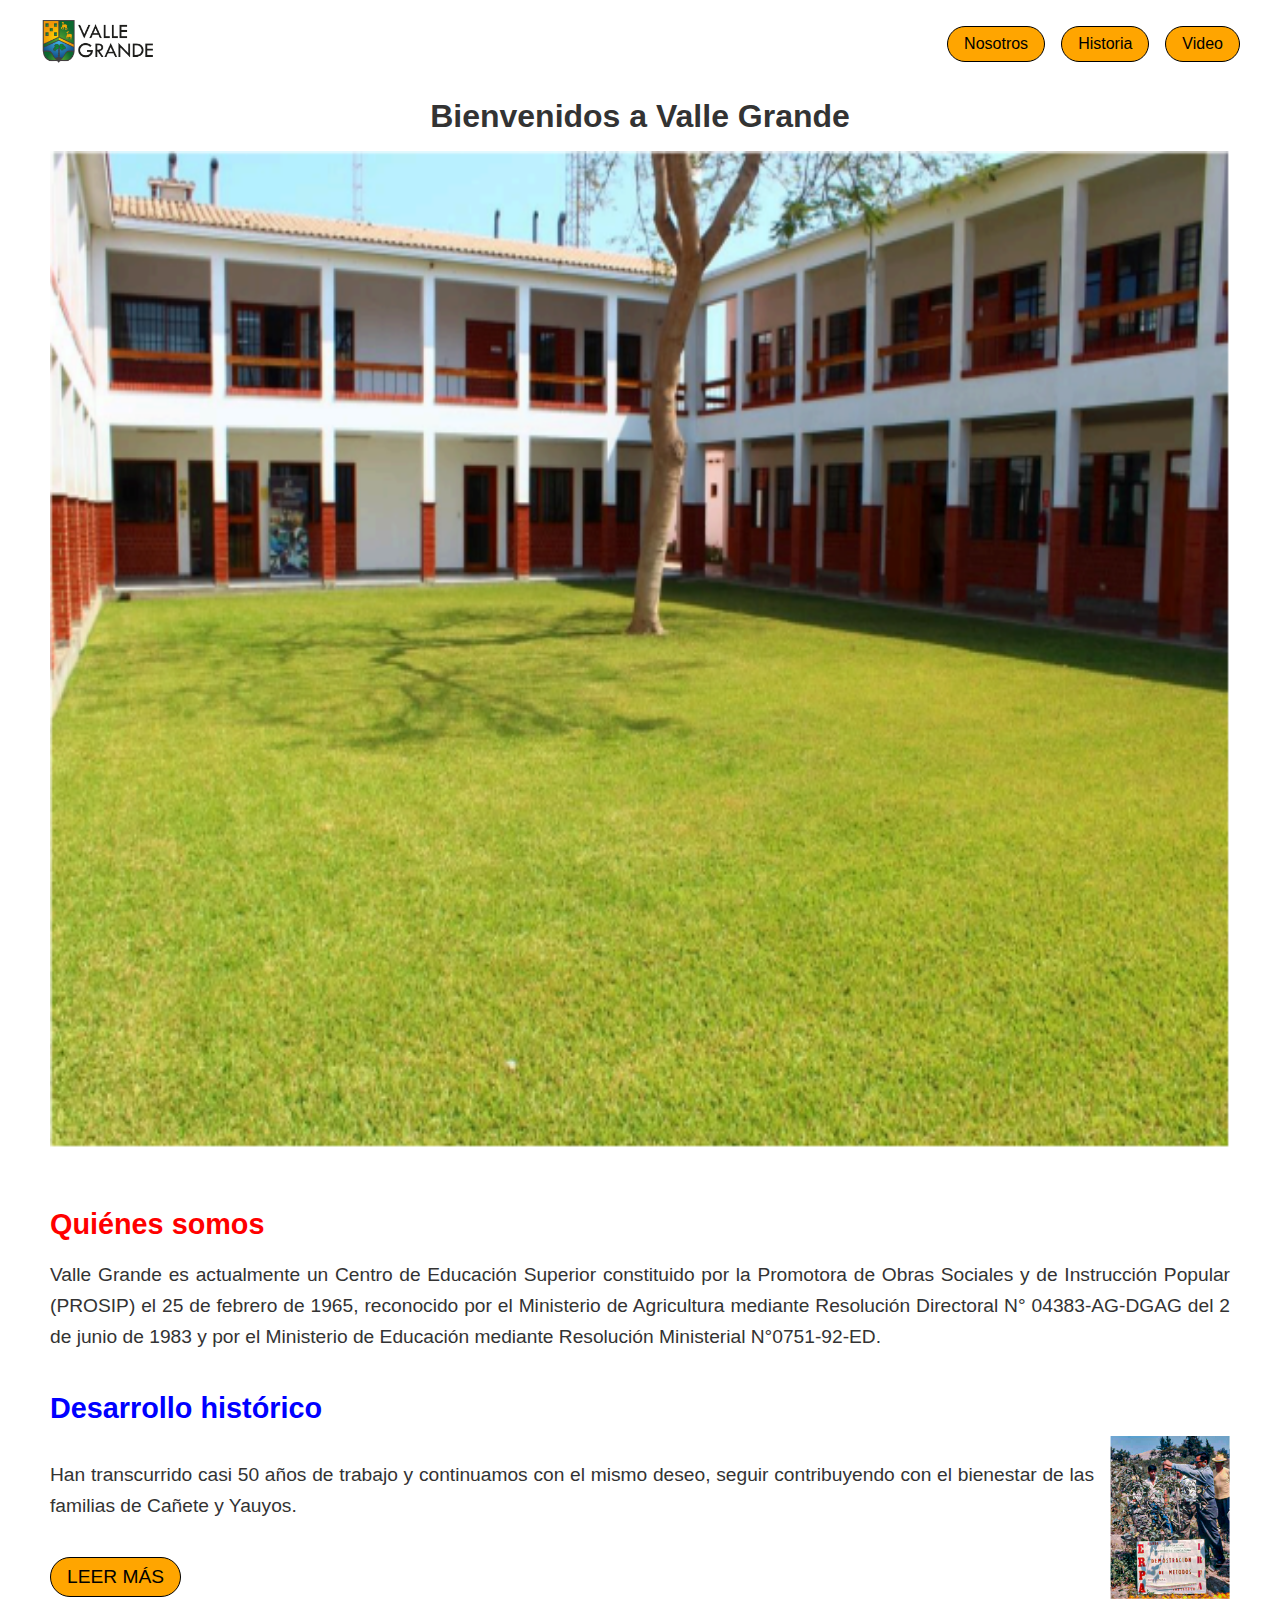
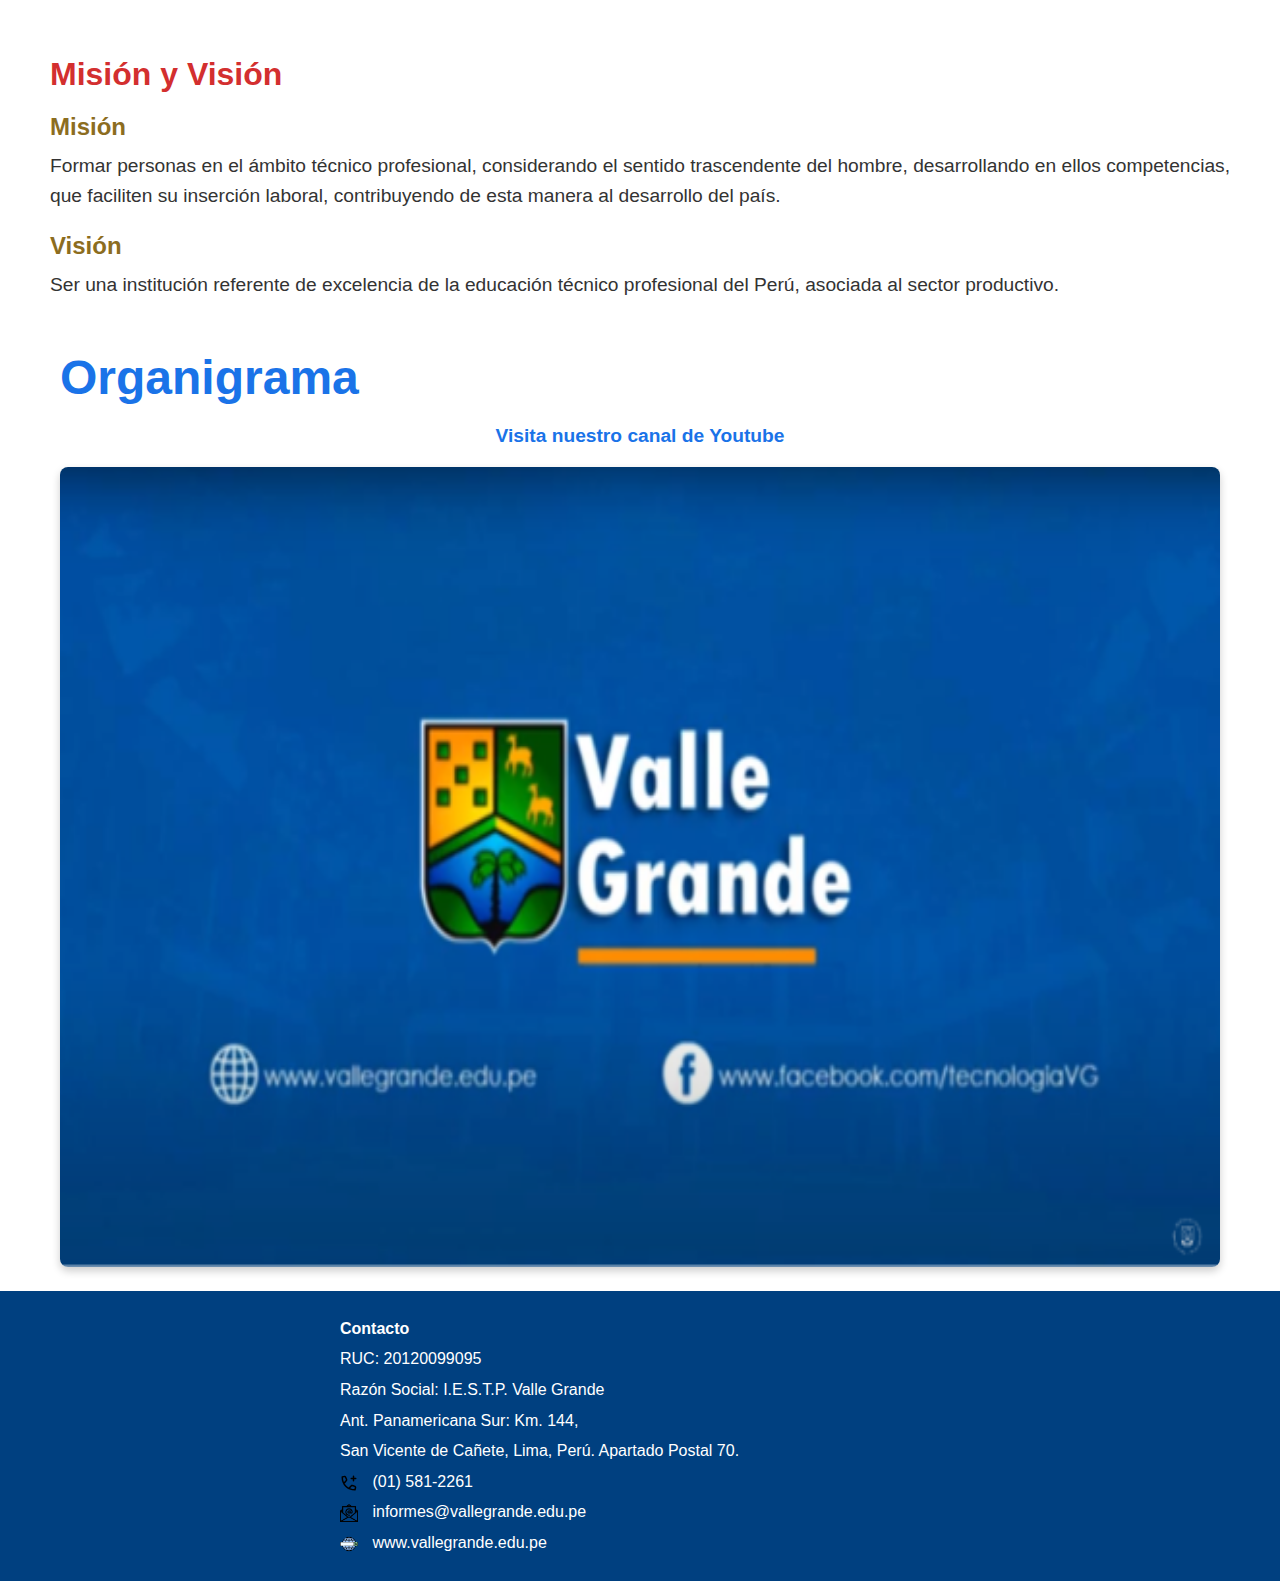
<file: index/index.html>
<!DOCTYPE html>
<html lang="es">

<head>
    <meta charset="UTF-8">
    <meta name="viewport" content="width=device-width, initial-scale=1.0">
    <title>Valle Grande</title>
    <link rel="stylesheet" href="/styleSheet/StyleSheet.css">
</head>

<body>
    <header>
        <nav>
            <div class="logo">
                <img src="/images/logo.png" alt="Valle Grande Logo" class="logo">
            </div>
            <ul class="nav-links">
                <li><a href="#quienes-somos">Nosotros</a></li>
                <li><a href="#desarrollo-historico">Historia</a></li>
                <li><a href="#youtube">Video</a></li>
            </ul>
        </nav>
    </header>

    <main>
        <section id="bienvenida">
            <h1>Bienvenidos a Valle Grande</h1>
            <img src="/images/Cesped.png" alt="Valle Grande Campus" class="cesped">
        </section>
        <br><br><br><br><br>
        <section id="quienes-somos">
            <h2>Quiénes somos</h2>
            <p>Valle Grande es actualmente un Centro de Educación Superior constituido por la
                Promotora de Obras Sociales y de Instrucción Popular (PROSIP) el 25 de febrero de
                1965, reconocido por el Ministerio de Agricultura mediante Resolución Directoral N°
                04383-AG-DGAG del 2 de junio de 1983 y por el Ministerio de Educación mediante
                Resolución Ministerial N°0751-92-ED.
            </p>
        </section>

        <section id="desarrollo-historico">
            <h2>Desarrollo histórico</h2>
            <div class="historico-content">
                <div class="text-content">
                    <p>Han transcurrido casi 50 años de trabajo y continuamos con el mismo deseo, seguir contribuyendo con el bienestar de las familias de Cañete y Yauyos.</p>
                    <a href="https://vallegrande.edu.pe/nosotros/" target="_blank" class="leer-mas">LEER MÁS</a>
                </div>
                <div class="image-content">
                    <img src="/images/Historia.png" alt="Desarrollo histórico">
                </div>
            </div>
        </section>

        <section class="mision-vision">
            <h1>Misión y Visión</h1>
            <div class="contenido">
                <h2 class="mision">Misión</h2>
                <p>Formar personas en el ámbito técnico profesional, considerando el sentido trascendente del hombre, desarrollando en ellos competencias, que faciliten su inserción laboral, contribuyendo de esta manera al desarrollo del país.</p>
                <h2 class="vision">Visión</h2>
                <p>Ser una institución referente de excelencia de la educación técnico profesional del Perú, asociada al sector productivo.</p>
            </div>
        </section>

        <section class="organigrama-canal">
            <h1>
                <a id="youtube" class="link">Organigrama</a>
            </h1>
            <a href="https://www.youtube.com/@vallegrande_"><h2>Visita nuestro canal de Youtube</h2></a>
            <div class="video-container">
               <a href="https://www.youtube.com/@vallegrande_"><img src="/images/youtube.png" alt="Valle Grande Video"></a> 
            </div>
        </section>
    </main>

    <footer>
        <div class="contact-info">
            <p><strong>Contacto</strong></p>
            <p>RUC: 20120099095</p>
            <p>Razón Social: I.E.S.T.P. Valle Grande</p>
            <p>Ant. Panamericana Sur: Km. 144,</p>
            <p>San Vicente de Cañete, Lima, Perú. Apartado Postal 70.</p>
            <p><img src="/images/phone-plus-alt-svgrepo-com.svg" alt="phone icon"> (01) 581-2261</p>
            <p><img src="/images/email.png" alt="email icon"> informes@vallegrande.edu.pe</p>
            <p><img src="/images/motor-de-busqueda-web.png" alt="web icon"> www.vallegrande.edu.pe</p>
        </div>
    </footer>
</body>

</html>
</file>
<file: styleSheet/StyleSheet.css>
body {
    font-family: Arial, sans-serif;
    margin: 0;
    padding: 0;
    background-color: white;
    color: #333;
}

header {
    background-color: white;
    color:  black;
    padding: 10px;
    text-align: center;
}


section {
    padding: 10px;
    margin: 1   0px;
    background-color: white;
    border-radius: 8px;
}

h1, h2, h3 {
    margin: 0 0 10px;
}

p {
    line-height: 1.6;
}

a {
    color: #4CAF50;
    text-decoration: none;
}

a:hover {
    text-decoration: underline;
}


nav {
    display: flex;
    align-items: center;
    justify-content: space-between;
    max-width: 1200px;
    margin: 0 auto;
    padding: 0 1rem;
}

.logo img {
    height: 50px;
}

.nav-links {
    list-style: none;
    display: flex;
    gap: 1rem;
}

.nav-links li {
    margin: 0;
}

.nav-links a {
    display: inline-block;
    padding: 0.5rem 1rem;
    background-color: #FFA500;
    color: #000;
    text-decoration: none;
    border: 1px solid #000;
    border-radius: 20px;
    transition: background-color 0.3s ease;
}

.nav-links a:hover {
    background-color: #ffcc00;
}

main {
    padding: auto;
    max-width: 1200px;
    margin: auto;
    
}

#bienvenida {
    text-align: center;
    height: 1000px;
}

#bienvenida h1 {
    font-size: 2rem;
    margin-bottom: 1rem;
}

#bienvenida img {
    max-width: 100%;
    height: 100%;
    border: #ccc;
}

/* --QUIENES SOMOS */

#quienes-somos {
    text-align: justify;
    font-size: 1.2em;
}

#quienes-somos h2{
    color: red;
    text-align: left;
}

/* --DESARROLLO HISTORICO */

#desarrollo-historico {
    text-align: justify;
    display: flex;
    flex-direction: column;
    align-items: flex-start;
    margin-bottom: 2rem;
    font-size: 1.2em;
}

#desarrollo-historico h2 {
    color: #0000FF;
}

.historico-content {
    display: flex;
    align-items: center;
}

.text-content {
    flex: 1;
}

.image-content {
    margin-left: 1rem;
}

.image-content img {
    max-width: 150px;
    height: auto;
}

.leer-mas {
    display: inline-block;
    margin-top: 1rem;
    padding: 0.5rem 1rem;
    background-color: #FFA500;
    color: #000;
    text-decoration: none;
    border: 1px solid #000;
    border-radius: 20px;
    transition: background-color 0.3s ease;
}

.leer-mas:hover {
    background-color: #ffcc00;
}

/* --MISION Y VISION */

.mision-vision {
    text-align: justify;
}

.mision-vision h1 {
    color: #d32f2f;
    font-size: 2em;
    margin-bottom: 20px;
}

.mision-vision .contenido h2 {
    color: #8c6d1f;
    font-size: 1.5em;
    margin-top: 20px;
}

.mision-vision .contenido p {
    font-size: 1.2em;
    line-height: 1.6;
    margin-top: 10px;
}

/* ORGANIGRAMA */

.organigrama-canal {
    text-align: center;
    padding: 20px;
}

.organigrama-canal .link {
    color: #1a73e8;
    font-size: 1.5em;
    text-decoration: none;
    display: block;
    margin-bottom: 20px;
    text-align: left;
}

.organigrama-canal h2 {
    color: #1a73e8;
    font-size: 1.2em;
    margin-bottom: 20px;
}

.video-container {
    display: flex;
    justify-content: center;
    align-items: center;
}

.video-container img {
    max-width: 100%;
    height: 800px;
    border-radius: 8px;
    box-shadow: 0 4px 8px rgba(0, 0, 0, 0.2);
}

/* FOOTER */
footer {
    background-color: #004080;
    color: white;
    padding: 20px;
    text-align: left;
}

footer .contact-info {
    max-width: 600px;
    margin: 0 auto;
}

footer .contact-info p {
    margin: 5px 0;
}

footer .contact-info img {
    vertical-align: middle;
    margin-right: 10px;
    width: 3%;
}
</file>
